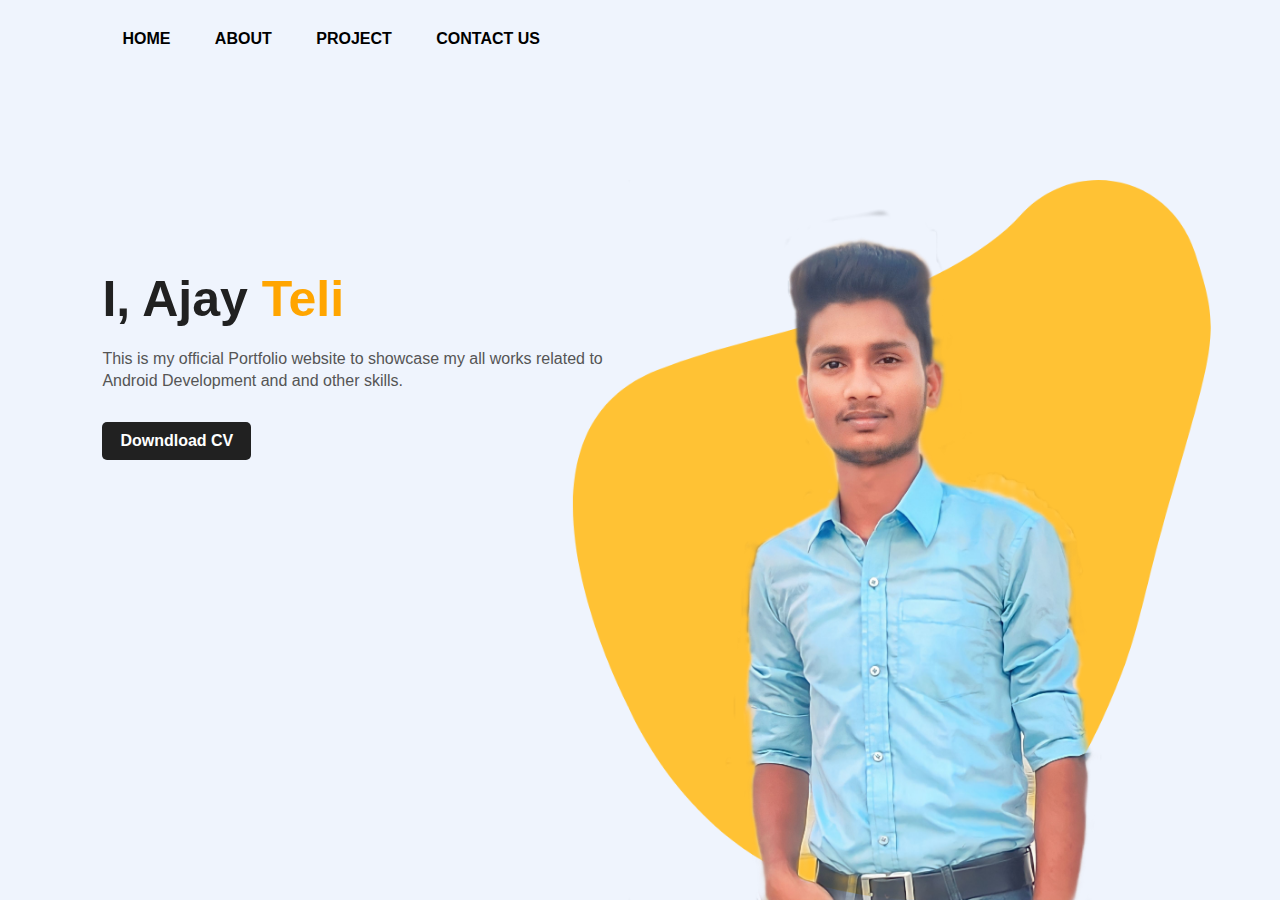
<file: index.html>
<!DOCTYPE html>
<html lang="en">
<head>
    <meta charset="UTF-8">
    <meta http-equiv="X-UA-Compatible" content="IE=edge">
    <meta name="viewport" content="width=device-width, initial-scale=1.0">
    <title>Personle Portfolio Website</title>
    <link rel="stylesheet" href="styles.css">
    <link rel="stylesheet" href="https://cdnjs.cloudflare.com/ajax/libs/font-awesome/5.15.3/css/all.min.css" integrity="sha512-iBBXm8fW90+nuLcSKlbmrPcLa0OT92xO1BIsZ+ywDWZCvqsWgccV3gFoRBv0z+8dLJgyAHIhR35VZc2oM/gI1w==" crossorigin="anonymous" referrerpolicy="no-referrer" />
</head>
<body>
    <div class="hero">
        <nav>
            
            <ul>
                <li><a href="#">HOME</a></li>
                <li><a href="AboutUs.html">ABOUT</a></li>
                <li><a href="https://github.com/iAmAjayTeli?tab=repositories">PROJECT</a></li>
                <li><a href="contact.html">CONTACT US</a></li>
                
            </ul>
        </nav>
        <div class="detel">
            <h1>I, Ajay<span> Teli</span></h1>
            <p>This is my official Portfolio website to showcase my 
                all works related to <br> Android Development and and other skills. </p>
            <a href="https://drive.google.com/file/d/1G5rL5NCuYizK9aIPP0MfmGYRgoU2fn0T/view?usp=drivesdk" Download>Downdload CV</a>
        </div>
        <div class="images">
            <img src="images/shape.png" class="shape">
            <img src="images/ajay.png" class="girl">
        </div>

        <div class="social">
            <a href=" https://www.facebook.com/ajaygup9821"><i class="fab fa-facebook-f"></i></a>
           <a href="https://www.instagram.com/ajay_gupta.here/"><i class="fab fa-instagram"></i></a>
          <a href="https://www.linkedin.com/in/ajay-kumar-teli" ><i class='fab fa-linkedin'></i></a>
          <a href="https://github.com/iAmAjayTeli"><i class='fab fa-github'></i></a>
        </div>
    </div>
</body>
</html>
</file>
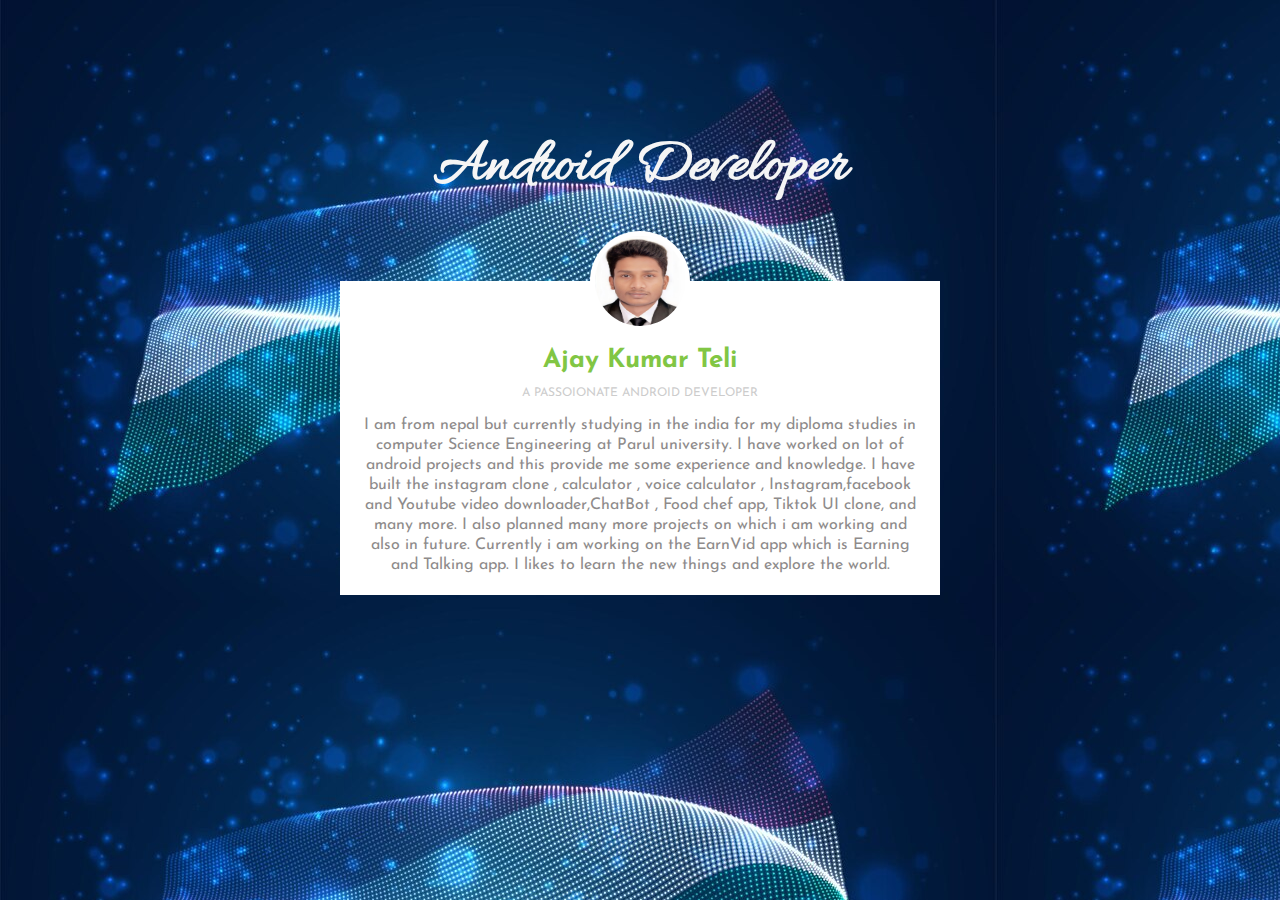
<file: AboutUs.html>
<!DOCTYPE html>
<html lang="en">
<head>
	<meta charset="UTF-8">
	<title>Our Team Section</title>
	<link rel="stylesheet"href="aboutus style.css">
</head>
<body>

<div class="wrapper">
  <h1>Android Developer</h1>
  <div class="team">
    <div class="team_member">
      <div class="team_img">
        <img src="team1.jpg" alt="Team_image">
      </div>
      <h3>Ajay Kumar Teli</h3>
      <p class="role">A passoionate Android Developer</p>
      <p>I am from nepal but currently studying in the india for my diploma studies
        in computer Science Engineering at Parul university.
         I have worked on lot of android projects and this provide me some experience and knowledge.
        I have built the instagram clone , calculator , voice calculator , Instagram,facebook
         and Youtube video downloader,ChatBot , Food chef app, Tiktok UI clone,
        and many more. I also planned many more projects on which i am working and also in future.
         Currently i am working on the EarnVid app which is Earning and Talking app.
        I likes to learn the new things and explore the world.</p>
    </div>
    
  </div>
</div>	

</body>
</html>
</file>
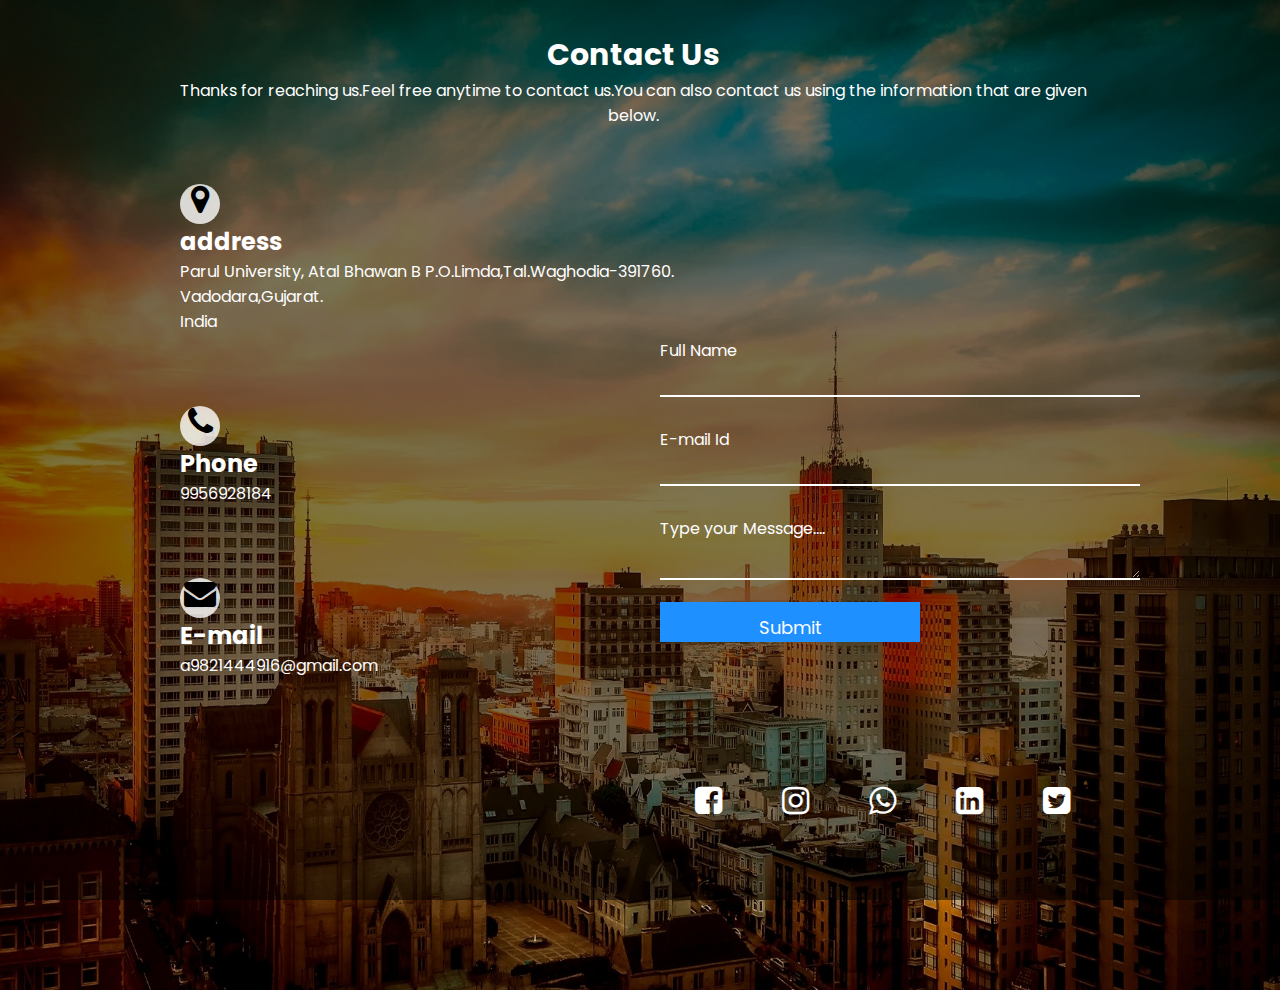
<file: contact.html>
<!DOCTYPE html>
<html lang="en">
<head>
    <meta charset="UTF-8">
    <meta name="viewport" content="width=device-width, initial-scale=1.0">
    <title>Document</title>
    <link href="https://fonts.googleapis.com/css2?family=Poppins&family=Roboto+Slab&display=swap" rel="stylesheet">
    <link rel="stylesheet" href="contact.css">
    <link rel="stylesheet" href="https://stackpath.bootstrapcdn.com/font-awesome/4.7.0/css/font-awesome.min.css" integrity="sha384-wvfXpqpZZVQGK6TAh5PVlGOfQNHSoD2xbE+QkPxCAFlNEevoEH3Sl0sibVcOQVnN" crossorigin="anonymous"><link rel="stylesheet" href="https://stackpath.bootstrapcdn.com/font-awesome/4.7.0/css/font-awesome.min.css" integrity="sha384-wvfXpqpZZVQGK6TAh5PVlGOfQNHSoD2xbE+QkPxCAFlNEevoEH3Sl0sibVcOQVnN" crossorigin="anonymous">
</head>
<body style="background-image: url(contact.jpg)">
    <div class="container">
        <header>
            <h1>Contact Us</h1>
            <p>Thanks for reaching us.Feel free anytime to contact us.You can also contact us using the information that are given below.</p>
        </header>
        <div class="content">
            <div class="content-form">
                <section>
                    <i class="fa fa-map-marker fa-2x" aria-hidden="true"></i>
                    <h2>address</h2>
                    <p>
                        Parul University, Atal Bhawan B
                        P.O.Limda,Tal.Waghodia-391760. <br>
                        Vadodara,Gujarat. <br>
                        India
                    </p>
                </section>

                <section>
                    <i class="fa fa-phone fa-2x" aria-hidden="true"></i>
                    <h2>Phone</h2>
                    
 			  <p>9956928184</p>
			
                </section>

                <section>
                    <i class="fa fa-envelope fa-2x" aria-hidden="true"></i>
                    <h2>E-mail</h2>
                   
			  <p>a9821444916@gmail.com</p>
 			 
                </section>
            </div>
        </div>

      <form  method="post" action="https://formspree.io/f/mrgdnrgb">
        <div class="form">
            <div class="right">
              <div class="contact-form">
                  <input type="text" name="Full Name" required>
                  <span>Full Name</span>
              </div>
  
              <div class="contact-form">
                  <input type="E-mail" name="Email" required>
                  <span>E-mail Id</span>
              </div>
              <div class="contact-form">
                  <textarea name="text">
                    
                  </textarea>
                  <span> Type your Message....</span>
              </div>
  
              <div class="contact-form">
                  <input type="submit" name="submit">
              </div>
              </div>
            </div>
          </div>
    </form>
        <div class="media">
            <li><a href="https://www.facebook.com/ajaygup9821" target="_blank"><i class="fa fa-facebook-square fa-2x" aria-hidden="true"></i></a></li>
            <li><a href="https://instagram.com/emulator_running?igshid=NGExMmI2YTkyZg==" target="_blank"><i class="fa fa-instagram fa-2x" aria-hidden="true"></i></a></li>
            <li><a href="https://wa.me/9956928184" target="_blank"><i class="fa fa-whatsapp fa-2x" aria-hidden="true"></i></li>
            <li><a href="https://www.linkedin.com/in/ajay-kumar-teli" target="_blank"><i class="fa fa-linkedin-square fa-2x" aria-hidden="true"></i></li>
            <li><a href="https://twitter.com/iAmAjayTeli" target="_blank"><i class="fa fa-twitter-square fa-2x" aria-hidden="true"></i></li>
        </div>
        <div class="empty">

        </div>
    </div>    
</body>
</html>
</file>
<file: styles.css>
*{
    margin: 0;
    padding: 0;
    font-family: sans-serif;
}

.hero{
    position: relative;
    width: 100%;
    height: 100vh;
    background: #eff4fd;
    position: relative;
}

nav{
    display: flex;
    width: 84%;
    margin: auto;
    padding: 20px 0;
    align-items: center;
    justify-content: space-between;
}

.logo{
    width: 100px;
    cursor: pointer;
}

nav ul li {
    display: inline-block;
    list-style: none;
    margin: 10px 20px;
}

nav ul li a{
    text-decoration: none;
    color: #000;
    font-weight: bold;
}

nav ul li a:hover{
    color: red;
}

.detel{
    margin-left: 8%;
    margin-top: 15%;
}

.detel h1{
    font-size: 50px;
    color: #212121;
    margin-bottom: 20px;
}

span{
    color: orange;
    
}

.detel p{
    color: #555;
    line-height: 22px;
}

.detel a{
    background: #212121;
    padding: 10px 18px;
    text-decoration: none;
    font-weight: bold;
    color: #fff;
    display: inline-block;
    margin: 30px 0;
    border-radius: 5px;
}

.images{
    width: 45%;
    height: 80%;
    position: absolute;
    bottom: 0;
    right: 100px;
}

.images img{
    height: 100%;
    position: absolute;
    left: 50%;
    bottom: 0;
    transform: translateX(-50%);
    transition: bottom 1s, left 1s;
}

.images:hover .shape{
    bottom: 40px;
}

.images:hover .girl{
    left: 45%;
}

.social{
    margin-left: 8%;
    margin-top: 100px;
}

.social a{
    font-size: 30px;
    color: #212121;
    margin-right: 20px;
}

.social a:hover{
    color: orange;
}
</file>
<file: aboutus style.css>
@import url('https://fonts.googleapis.com/css?family=Allura|Josefin+Sans');

*{
  margin: 0;
  padding: 0;
  box-sizing: border-box;
}

body{
  background:url("back.jpg");
  font-family: 'Josefin Sans', sans-serif;
}

.wrapper{
  margin-top: 10%;
}

.wrapper h1{
  font-family: 'Allura', cursive;
  font-size: 62px;
  margin-bottom: 70px;
  text-align: center;
  color:#F5F5F5;
}

.team{
  display: flex;
  justify-content: center;
  width: auto;
  text-align: center;
  flex-wrap: wrap;
}

.team .team_member{
  background: #fff;
  margin: 5px;
  margin-bottom: 50px;
  width: 600px;
  padding: 20px;
  line-height: 20px;
  color: #8e8b8b;  
  position: relative;
}

.team .team_member h3{
  color: #81c644;
  font-size: 26px;
  margin-top: 50px;
}

.team .team_member p.role{
  color: #ccc;
  margin: 12px 0;
  font-size: 12px;
  text-transform: uppercase;
}

.team .team_member .team_img{
  position: absolute;
  top: -50px;
  left: 50%;
  transform: translateX(-50%);
  width: 100px;
  height: 100px;
  border-radius: 50%;
  background: #fff;
}

.team .team_member .team_img img{
  width: 100px;
  height: 100px;
  padding: 5px;
  width: 100px;
  height: 100px;
  border-radius: 50%;
}
</file>
<file: contact.css>
*{
    padding: 0;
    margin: 0;
    color: #fff;
    box-sizing: border-box;
    font-family: 'Poppins', sans-serif;
    border: none;
}
body{
    background-image: url('images/photo5.jpeg');
    width: 100%;
    height: 100vh;
    background-size: 100% 110vh;
    position: relative;
    background-repeat: no-repeat;
}
header{
    position: absolute;
    text-align: center;
    width: 75%;
    left: 12%;
    top: 2rem;
}
header h1{
    font-size: 30px;
}
.empty{
    width: 100%;
    height: 100vh;
    background-color: rgba(0,0,0,0.5);
    position: absolute;
    top: 0px;
    left: 0;
    z-index: -1;
}

.content{
    display: flex;
    min-height: 110vh;
}
.content section{
    margin-top: 8vh;
    margin-left: 20vh;
}
.content-form{
    margin-top: 7rem;
}
section i{
    border-radius: 50%;
    width: 40px;
    height: 40px;
    background-color: rgba(255,255,255,0.8);
    color: black;
    text-align: center;
}
.form{
    display: flex;
    position: absolute;
    top: 0;
    left: 0;
    margin-left: 50%;
    justify-content: center;
    align-items: center;
    min-height: 110vh;
}

.form .contact-form input{
    width: 30rem;
    background-color: transparent;
    border: 0px;
    border: transparent;
    margin: 20px;
    padding: 10px;
    font-size: 18px;
    border-bottom: 2px solid #fff;
}
.form .contact-form input ~ span{
    position: absolute;
    left: 20px;
    transition: 0.9s ease-in-out;
    margin-top: 10px;
}
.form .contact-form input:focus ~span{
    transform: translateY(-20px);
    pointer-events: none;
}
.form .contact-form textarea{
    width: 30rem;
    border: 0px;
    background-color: transparent;
    margin: 20px;
    font-size: 17px;
    border-bottom: 2px solid white;
}
.form .contact-form textarea ~ span
{
    position: absolute;
    left: 20px;
    margin-top: 10px;
    transition: 0.9s ease-in-out;
}
.form .contact-form textarea:focus ~span{
    transform: translateY(-20px);
    pointer-events: none;
}
.form .contact-form input[type=submit]{
    background-color: dodgerblue;
    border: 2px solid dodgerblue;
    font-size: 18px;
    width: 50%;
    height: 40px;
    margin-top: -5px;
}
.form .contact-form input[type=submit]:hover{
    background-color: transparent;
    color: dodgerblue;
}
.media{
    position: absolute;
    top: 85vh;
    right: 20vh;
    display: flex;
    list-style: none;
}
.media li{
    margin: 20px 30px;
}
@media screen and (max-width: 900px){
    body{
        background-repeat: repeat-y;
        overflow: auto;
    }
    header{
        position: absolute;
        left: 0;
        top: 20%;
        width: 100%;
    }
    .empty{
        height: 210vh;
    }
    .form{
        position: absolute;
        top: 100vh;
        margin-left: 10%;
    }
    .content-form{
        display: grid;
        grid-template-columns: repeat(3, 1fr);
        grid-gap: 0;
        margin-top: 53vh;
        margin-left: 10vh;
    }
    .content section{
        margin-top: 0vh;
        margin-left: 0vh;
    }
    .media{
        position: absolute;
        top: 190vh;
        right: 30px;
    }
}
</file>
